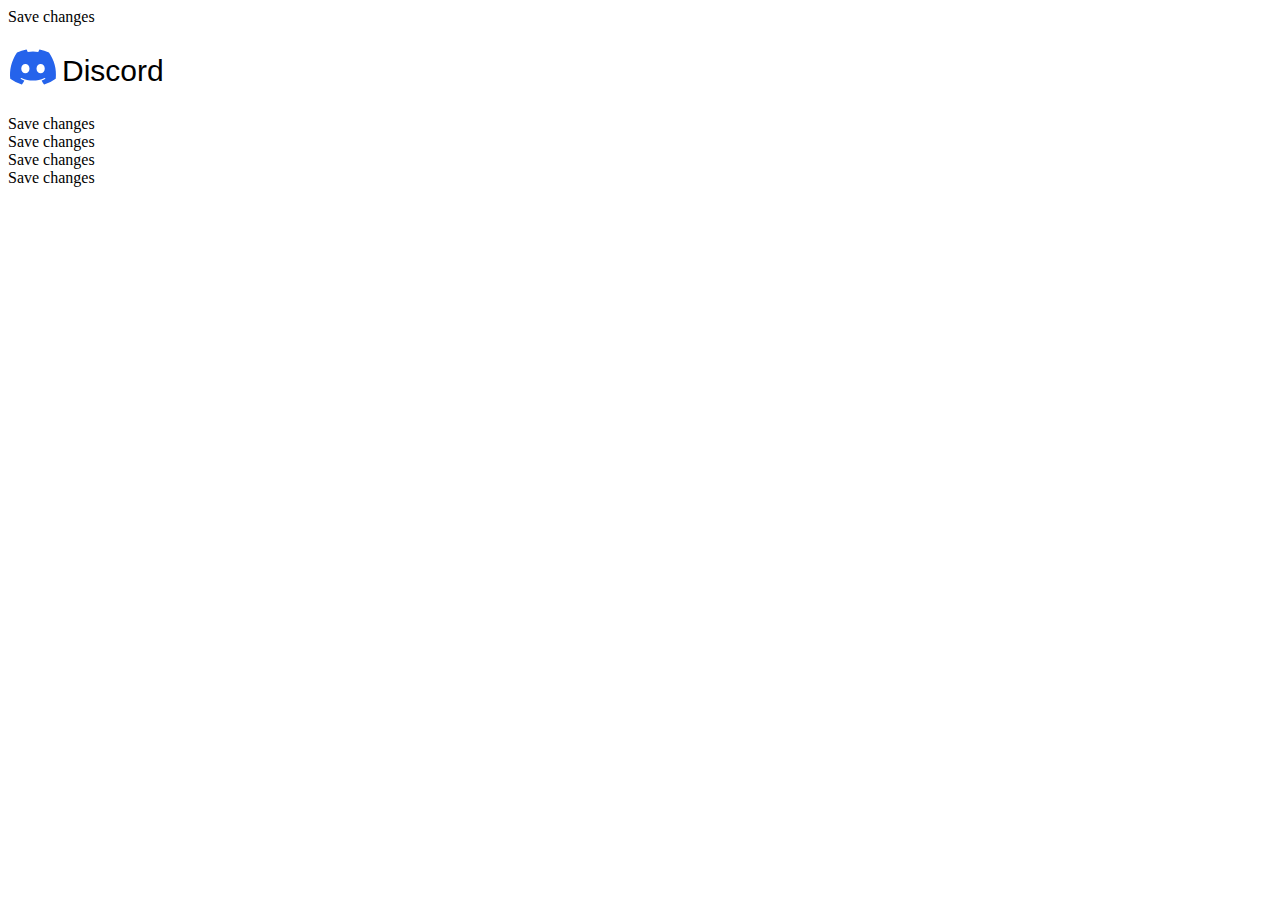
<file: index.html>
<!DOCTYPE html>
<html lang="fr">

<head>
    <meta charset="UTF-8">
    <title>My Link</title>
    <meta name="viewport" content="width=device-width, initial-scale=1.0, user-scalable=no, viewport-fit=cover">
    <!-- <link rel="stylesheet" href="https://cdnjs.cloudflare.com/ajax/libs/normalize/5.0.0/normalize.min.css"> -->
    <!-- <link rel="stylesheet" href="https://cdnjs.cloudflare.com/ajax/libs/font-awesome/4.7.0/css/font-awesome.min.css"> -->
    <!-- <link rel="stylesheet" href="https://rsms.me/inter/inter.css" /> -->
    <!-- <link rel="stylesheet" href="./style.css"> -->

    <link rel="stylesheet" href="https://rsms.me/inter/inter.css" />
    <link href="https://fonts.cdnfonts.com/css/arial-rounded-mt-bold" rel="stylesheet">

</head>

<body>
    <!-- partial:index.partial.html -->
    <!-- <canvas></canvas> -->
                

<style>
.icon,
.text {
  font-size: 30px;
  font-family: 'Arial Rounded MT Bold', sans-serif;
  vertical-align: middle;
  display: inline-block;
}
</style>

<div class="bg-gray-900">
  <div class="w-full h-screen">
    <div class="flex h-screen">
      <div class="m-auto flex flex-col gap-6">
        
        <!-- Orange Button -->
        <div class="border-2 border-yellow-600 rounded-lg px-3 py-2 text-yellow-400 cursor-pointer hover:bg-yellow-600 hover:text-yellow-200">
          Save changes
        </div>
        
        <!-- Orange Button -->
        <div class="border-2 border-blue-600 rounded-lg px-3 py-2 text-blue-400 cursor-pointer hover:bg-blue-600 hover:text-blue-200">
          <p>
            <span class="cardSpan">
              <span class="icon">
                <svg xmlns="http://www.w3.org/2000/svg" viewBox="0 0 640 512" width="50px" height="50px">
                  <path fill="#2563eb" d="M524.531,69.836a1.5,1.5,0,0,0-.764-.7A485.065,485.065,0,0,0,404.081,32.03a1.816,1.816,0,0,0-1.923.91,337.461,337.461,0,0,0-14.9,30.6,447.848,447.848,0,0,0-134.426,0,309.541,309.541,0,0,0-15.135-30.6,1.89,1.89,0,0,0-1.924-.91A483.689,483.689,0,0,0,116.085,69.137a1.712,1.712,0,0,0-.788.676C39.068,183.651,18.186,294.69,28.43,404.354a2.016,2.016,0,0,0,.765,1.375A487.666,487.666,0,0,0,176.02,479.918a1.9,1.9,0,0,0,2.063-.676A348.2,348.2,0,0,0,208.12,430.4a1.86,1.86,0,0,0-1.019-2.588,321.173,321.173,0,0,1-45.868-21.853,1.885,1.885,0,0,1-.185-3.126c3.082-2.309,6.166-4.711,9.109-7.137a1.819,1.819,0,0,1,1.9-.256c96.229,43.917,200.41,43.917,295.5,0a1.812,1.812,0,0,1,1.924.233c2.944,2.426,6.027,4.851,9.132,7.16a1.884,1.884,0,0,1-.162,3.126,301.407,301.407,0,0,1-45.89,21.83,1.875,1.875,0,0,0-1,2.611,391.055,391.055,0,0,0,30.014,48.815,1.864,1.864,0,0,0,2.063.7A486.048,486.048,0,0,0,610.7,405.729a1.882,1.882,0,0,0,.765-1.352C623.729,277.594,590.933,167.465,524.531,69.836ZM222.491,337.58c-28.972,0-52.844-26.587-52.844-59.239S193.056,219.1,222.491,219.1c29.665,0,53.306,26.82,52.843,59.239C275.334,310.993,251.924,337.58,222.491,337.58Zm195.38,0c-28.971,0-52.843-26.587-52.843-59.239S388.437,219.1,417.871,219.1c29.667,0,53.307,26.82,52.844,59.239C470.715,310.993,447.538,337.58,417.871,337.58Z"/>
                </svg>
              </span>
              <span class="text">Discord</span>
            </span>
          </p>

        </div>
        
        <!-- Green Button -->
        <div class="border-2 border-green-600 rounded-lg px-3 py-2 text-green-400 cursor-pointer hover:bg-green-600 hover:text-green-200">
          Save changes
        </div>
        
        <!-- Purple Button -->
        <div class="border-2 border-purple-600 rounded-lg px-3 py-2 text-purple-400 cursor-pointer hover:bg-purple-600 hover:text-purple-200">
          Save changes
        </div>
        
        <!-- Red Button -->
        <div class="border-2 border-red-600 rounded-lg px-3 py-2 text-red-400 cursor-pointer hover:bg-red-600 hover:text-red-200">
          Save changes
        </div>
        
        <!-- Dark Button -->
        <div class="border-2 border-gray-800 rounded-lg px-3 py-2 text-gray-400 cursor-pointer hover:bg-gray-800 hover:text-gray-200">
          Save changes
        </div>
    
      </div>
    </div>
  </div>
</div>


    <!-- partial -->
    <!-- <script src="./script.js"></script> -->
    <script src="./konami.js"></script>
</body>

</html>
</file>
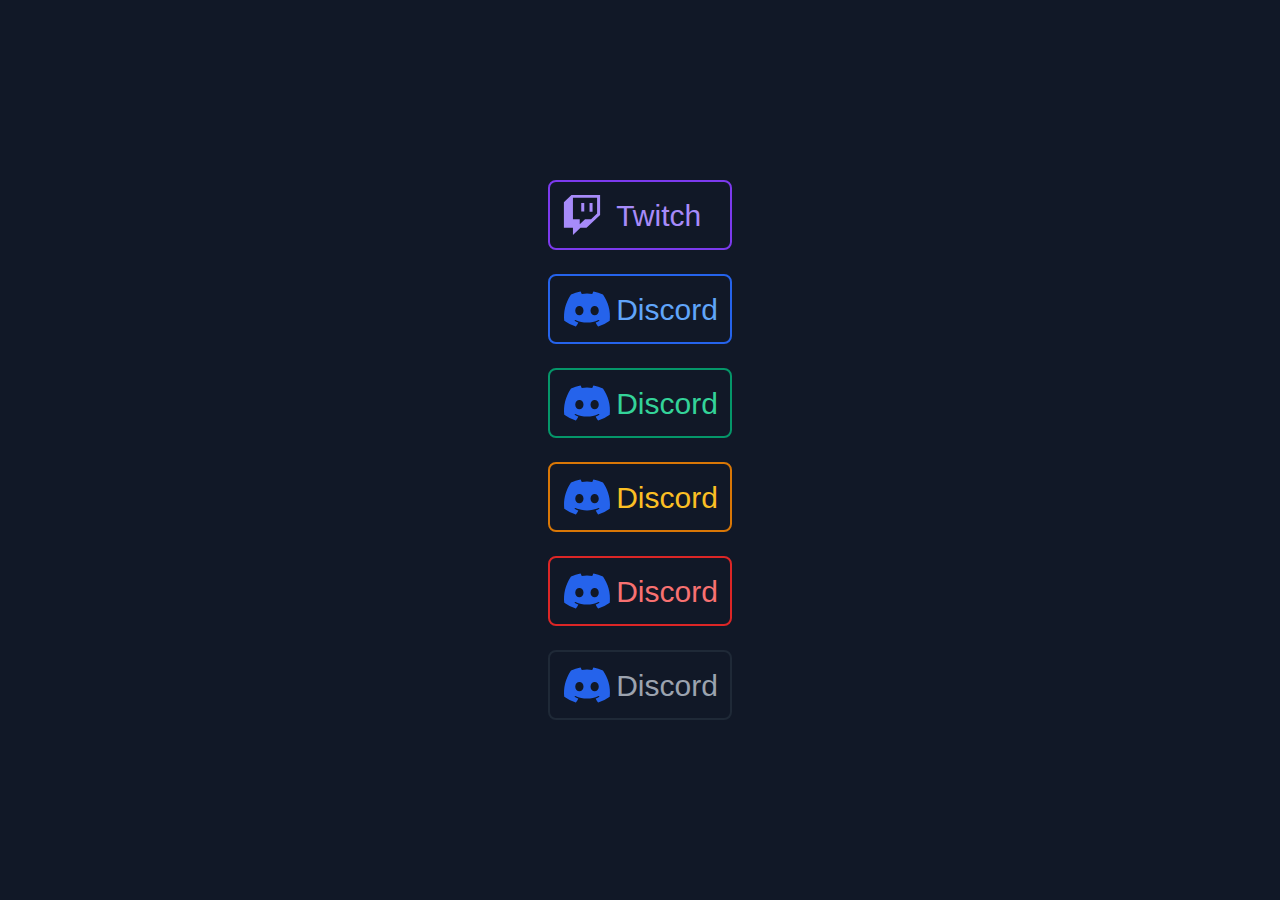
<file: test/index.html>
<html>

<head>
    <meta charset="utf-8">
    <meta name="viewport" content="width=device-width, initial-scale=1">
    <link rel="stylesheet" href="https://rsms.me/inter/inter.css">
    <link href="https://fonts.cdnfonts.com/css/arial-rounded-mt-bold" rel="stylesheet">
    <link rel="stylesheet" href="style.css">
</head>

<!-- 
Twitch - Violet (https://fontawesome.com/icons/twitch?f=brands&s=solid)
Discord - Bleu (https://fontawesome.com/icons/discord?f=brands&s=solid)
Instagram - Rose (https://fontawesome.com/icons/instagram?f=brands&s=solid)
Twitter - Bleu (https://fontawesome.com/icons/twitter?f=brands&s=solid)
Youtube - Rouge (https://fontawesome.com/icons/youtube?f=brands&s=solid)
Linkedin - Bleu (https://fontawesome.com/icons/linkedin?f=brands&s=solid)
GitHub - Noir (https://fontawesome.com/icons/github?f=brands&s=solid)
-->

<body>
    <div class="bg-gray-900">
        <div class="w-full h-screen">
            <div class="flex h-screen">
                <div class="m-auto flex flex-col gap-6">
                    <!-- TWITCH -->
                    <div
                        class="border-2 border-purple-600 rounded-lg px-3 py-2 text-purple-400 cursor-pointer hover:bg-purple-600 hover:text-purple-200">
                        <p>
                            <span class="cardSpan">
                                <span class="icon">
                                    <svg xmlns="http://www.w3.org/2000/svg" viewBox="0 0 640 512" width="50px"
                                        height="50px">
                                        <path
                                            d="M391.17,103.47H352.54v109.7h38.63ZM285,103H246.37V212.75H285ZM120.83,0,24.31,91.42V420.58H140.14V512l96.53-91.42h77.25L487.69,256V0ZM449.07,237.75l-77.22,73.12H294.61l-67.6,64v-64H140.14V36.58H449.07Z">
                                        </path>
                                    </svg>
                                </span>
                                <span class="text">Twitch</span>
                            </span>
                        </p>
                    </div>

                    <!-- Orange Button -->
                    <div
                        class="border-2 border-blue-600 rounded-lg px-3 py-2 text-blue-400 cursor-pointer hover:bg-blue-600 hover:text-blue-200">
                        <p>
                            <span class="cardSpan">
                                <span class="icon">
                                    <svg xmlns="http://www.w3.org/2000/svg" viewBox="0 0 640 512" width="50px"
                                        height="50px">
                                        <path fill="#2563eb"
                                            d="M524.531,69.836a1.5,1.5,0,0,0-.764-.7A485.065,485.065,0,0,0,404.081,32.03a1.816,1.816,0,0,0-1.923.91,337.461,337.461,0,0,0-14.9,30.6,447.848,447.848,0,0,0-134.426,0,309.541,309.541,0,0,0-15.135-30.6,1.89,1.89,0,0,0-1.924-.91A483.689,483.689,0,0,0,116.085,69.137a1.712,1.712,0,0,0-.788.676C39.068,183.651,18.186,294.69,28.43,404.354a2.016,2.016,0,0,0,.765,1.375A487.666,487.666,0,0,0,176.02,479.918a1.9,1.9,0,0,0,2.063-.676A348.2,348.2,0,0,0,208.12,430.4a1.86,1.86,0,0,0-1.019-2.588,321.173,321.173,0,0,1-45.868-21.853,1.885,1.885,0,0,1-.185-3.126c3.082-2.309,6.166-4.711,9.109-7.137a1.819,1.819,0,0,1,1.9-.256c96.229,43.917,200.41,43.917,295.5,0a1.812,1.812,0,0,1,1.924.233c2.944,2.426,6.027,4.851,9.132,7.16a1.884,1.884,0,0,1-.162,3.126,301.407,301.407,0,0,1-45.89,21.83,1.875,1.875,0,0,0-1,2.611,391.055,391.055,0,0,0,30.014,48.815,1.864,1.864,0,0,0,2.063.7A486.048,486.048,0,0,0,610.7,405.729a1.882,1.882,0,0,0,.765-1.352C623.729,277.594,590.933,167.465,524.531,69.836ZM222.491,337.58c-28.972,0-52.844-26.587-52.844-59.239S193.056,219.1,222.491,219.1c29.665,0,53.306,26.82,52.843,59.239C275.334,310.993,251.924,337.58,222.491,337.58Zm195.38,0c-28.971,0-52.843-26.587-52.843-59.239S388.437,219.1,417.871,219.1c29.667,0,53.307,26.82,52.844,59.239C470.715,310.993,447.538,337.58,417.871,337.58Z">
                                        </path>
                                    </svg>
                                </span>
                                <span class="text">Discord</span>
                            </span>
                        </p>
                    </div>

                    <!-- Green Button -->
                    <div
                        class="border-2 border-green-600 rounded-lg px-3 py-2 text-green-400 cursor-pointer hover:bg-green-600 hover:text-green-200">
                        <p>
                            <span class="cardSpan">
                                <span class="icon">
                                    <svg xmlns="http://www.w3.org/2000/svg" viewBox="0 0 640 512" width="50px"
                                        height="50px">
                                        <path fill="#2563eb"
                                            d="M524.531,69.836a1.5,1.5,0,0,0-.764-.7A485.065,485.065,0,0,0,404.081,32.03a1.816,1.816,0,0,0-1.923.91,337.461,337.461,0,0,0-14.9,30.6,447.848,447.848,0,0,0-134.426,0,309.541,309.541,0,0,0-15.135-30.6,1.89,1.89,0,0,0-1.924-.91A483.689,483.689,0,0,0,116.085,69.137a1.712,1.712,0,0,0-.788.676C39.068,183.651,18.186,294.69,28.43,404.354a2.016,2.016,0,0,0,.765,1.375A487.666,487.666,0,0,0,176.02,479.918a1.9,1.9,0,0,0,2.063-.676A348.2,348.2,0,0,0,208.12,430.4a1.86,1.86,0,0,0-1.019-2.588,321.173,321.173,0,0,1-45.868-21.853,1.885,1.885,0,0,1-.185-3.126c3.082-2.309,6.166-4.711,9.109-7.137a1.819,1.819,0,0,1,1.9-.256c96.229,43.917,200.41,43.917,295.5,0a1.812,1.812,0,0,1,1.924.233c2.944,2.426,6.027,4.851,9.132,7.16a1.884,1.884,0,0,1-.162,3.126,301.407,301.407,0,0,1-45.89,21.83,1.875,1.875,0,0,0-1,2.611,391.055,391.055,0,0,0,30.014,48.815,1.864,1.864,0,0,0,2.063.7A486.048,486.048,0,0,0,610.7,405.729a1.882,1.882,0,0,0,.765-1.352C623.729,277.594,590.933,167.465,524.531,69.836ZM222.491,337.58c-28.972,0-52.844-26.587-52.844-59.239S193.056,219.1,222.491,219.1c29.665,0,53.306,26.82,52.843,59.239C275.334,310.993,251.924,337.58,222.491,337.58Zm195.38,0c-28.971,0-52.843-26.587-52.843-59.239S388.437,219.1,417.871,219.1c29.667,0,53.307,26.82,52.844,59.239C470.715,310.993,447.538,337.58,417.871,337.58Z">
                                        </path>
                                    </svg>
                                </span>
                                <span class="text">Discord</span>
                            </span>
                        </p>
                    </div>

                    <div
                        class="border-2 border-yellow-600 rounded-lg px-3 py-2 text-yellow-400 cursor-pointer hover:bg-yellow-600 hover:text-yellow-200">
                        <p>
                            <span class="cardSpan">
                                <span class="icon">
                                    <svg xmlns="http://www.w3.org/2000/svg" viewBox="0 0 640 512" width="50px"
                                        height="50px">
                                        <path fill="#2563eb"
                                            d="M524.531,69.836a1.5,1.5,0,0,0-.764-.7A485.065,485.065,0,0,0,404.081,32.03a1.816,1.816,0,0,0-1.923.91,337.461,337.461,0,0,0-14.9,30.6,447.848,447.848,0,0,0-134.426,0,309.541,309.541,0,0,0-15.135-30.6,1.89,1.89,0,0,0-1.924-.91A483.689,483.689,0,0,0,116.085,69.137a1.712,1.712,0,0,0-.788.676C39.068,183.651,18.186,294.69,28.43,404.354a2.016,2.016,0,0,0,.765,1.375A487.666,487.666,0,0,0,176.02,479.918a1.9,1.9,0,0,0,2.063-.676A348.2,348.2,0,0,0,208.12,430.4a1.86,1.86,0,0,0-1.019-2.588,321.173,321.173,0,0,1-45.868-21.853,1.885,1.885,0,0,1-.185-3.126c3.082-2.309,6.166-4.711,9.109-7.137a1.819,1.819,0,0,1,1.9-.256c96.229,43.917,200.41,43.917,295.5,0a1.812,1.812,0,0,1,1.924.233c2.944,2.426,6.027,4.851,9.132,7.16a1.884,1.884,0,0,1-.162,3.126,301.407,301.407,0,0,1-45.89,21.83,1.875,1.875,0,0,0-1,2.611,391.055,391.055,0,0,0,30.014,48.815,1.864,1.864,0,0,0,2.063.7A486.048,486.048,0,0,0,610.7,405.729a1.882,1.882,0,0,0,.765-1.352C623.729,277.594,590.933,167.465,524.531,69.836ZM222.491,337.58c-28.972,0-52.844-26.587-52.844-59.239S193.056,219.1,222.491,219.1c29.665,0,53.306,26.82,52.843,59.239C275.334,310.993,251.924,337.58,222.491,337.58Zm195.38,0c-28.971,0-52.843-26.587-52.843-59.239S388.437,219.1,417.871,219.1c29.667,0,53.307,26.82,52.844,59.239C470.715,310.993,447.538,337.58,417.871,337.58Z">
                                        </path>
                                    </svg>
                                </span>
                                <span class="text">Discord</span>
                            </span>
                        </p>
                    </div>

                    <!-- Red Button -->
                    <div
                        class="border-2 border-red-600 rounded-lg px-3 py-2 text-red-400 cursor-pointer hover:bg-red-600 hover:text-red-200">
                        <p>
                            <span class="cardSpan">
                                <span class="icon">
                                    <svg xmlns="http://www.w3.org/2000/svg" viewBox="0 0 640 512" width="50px"
                                        height="50px">
                                        <path fill="#2563eb"
                                            d="M524.531,69.836a1.5,1.5,0,0,0-.764-.7A485.065,485.065,0,0,0,404.081,32.03a1.816,1.816,0,0,0-1.923.91,337.461,337.461,0,0,0-14.9,30.6,447.848,447.848,0,0,0-134.426,0,309.541,309.541,0,0,0-15.135-30.6,1.89,1.89,0,0,0-1.924-.91A483.689,483.689,0,0,0,116.085,69.137a1.712,1.712,0,0,0-.788.676C39.068,183.651,18.186,294.69,28.43,404.354a2.016,2.016,0,0,0,.765,1.375A487.666,487.666,0,0,0,176.02,479.918a1.9,1.9,0,0,0,2.063-.676A348.2,348.2,0,0,0,208.12,430.4a1.86,1.86,0,0,0-1.019-2.588,321.173,321.173,0,0,1-45.868-21.853,1.885,1.885,0,0,1-.185-3.126c3.082-2.309,6.166-4.711,9.109-7.137a1.819,1.819,0,0,1,1.9-.256c96.229,43.917,200.41,43.917,295.5,0a1.812,1.812,0,0,1,1.924.233c2.944,2.426,6.027,4.851,9.132,7.16a1.884,1.884,0,0,1-.162,3.126,301.407,301.407,0,0,1-45.89,21.83,1.875,1.875,0,0,0-1,2.611,391.055,391.055,0,0,0,30.014,48.815,1.864,1.864,0,0,0,2.063.7A486.048,486.048,0,0,0,610.7,405.729a1.882,1.882,0,0,0,.765-1.352C623.729,277.594,590.933,167.465,524.531,69.836ZM222.491,337.58c-28.972,0-52.844-26.587-52.844-59.239S193.056,219.1,222.491,219.1c29.665,0,53.306,26.82,52.843,59.239C275.334,310.993,251.924,337.58,222.491,337.58Zm195.38,0c-28.971,0-52.843-26.587-52.843-59.239S388.437,219.1,417.871,219.1c29.667,0,53.307,26.82,52.844,59.239C470.715,310.993,447.538,337.58,417.871,337.58Z">
                                        </path>
                                    </svg>
                                </span>
                                <span class="text">Discord</span>
                            </span>
                        </p>
                    </div>

                    <!-- Dark Button -->
                    <div
                        class="border-2 border-gray-800 rounded-lg px-3 py-2 text-gray-400 cursor-pointer hover:bg-gray-800 hover:text-gray-200">
                        <p>
                            <span class="cardSpan">
                                <span class="icon">
                                    <svg xmlns="http://www.w3.org/2000/svg" viewBox="0 0 640 512" width="50px"
                                        height="50px">
                                        <path fill="#2563eb"
                                            d="M524.531,69.836a1.5,1.5,0,0,0-.764-.7A485.065,485.065,0,0,0,404.081,32.03a1.816,1.816,0,0,0-1.923.91,337.461,337.461,0,0,0-14.9,30.6,447.848,447.848,0,0,0-134.426,0,309.541,309.541,0,0,0-15.135-30.6,1.89,1.89,0,0,0-1.924-.91A483.689,483.689,0,0,0,116.085,69.137a1.712,1.712,0,0,0-.788.676C39.068,183.651,18.186,294.69,28.43,404.354a2.016,2.016,0,0,0,.765,1.375A487.666,487.666,0,0,0,176.02,479.918a1.9,1.9,0,0,0,2.063-.676A348.2,348.2,0,0,0,208.12,430.4a1.86,1.86,0,0,0-1.019-2.588,321.173,321.173,0,0,1-45.868-21.853,1.885,1.885,0,0,1-.185-3.126c3.082-2.309,6.166-4.711,9.109-7.137a1.819,1.819,0,0,1,1.9-.256c96.229,43.917,200.41,43.917,295.5,0a1.812,1.812,0,0,1,1.924.233c2.944,2.426,6.027,4.851,9.132,7.16a1.884,1.884,0,0,1-.162,3.126,301.407,301.407,0,0,1-45.89,21.83,1.875,1.875,0,0,0-1,2.611,391.055,391.055,0,0,0,30.014,48.815,1.864,1.864,0,0,0,2.063.7A486.048,486.048,0,0,0,610.7,405.729a1.882,1.882,0,0,0,.765-1.352C623.729,277.594,590.933,167.465,524.531,69.836ZM222.491,337.58c-28.972,0-52.844-26.587-52.844-59.239S193.056,219.1,222.491,219.1c29.665,0,53.306,26.82,52.843,59.239C275.334,310.993,251.924,337.58,222.491,337.58Zm195.38,0c-28.971,0-52.843-26.587-52.843-59.239S388.437,219.1,417.871,219.1c29.667,0,53.307,26.82,52.844,59.239C470.715,310.993,447.538,337.58,417.871,337.58Z">
                                        </path>
                                    </svg>
                                </span>
                                <span class="text">Discord</span>
                            </span>
                        </p>
                    </div>

                </div>
            </div>
        </div>
    </div>
</body>

</html>
</file>
<file: style.css>
body {
  width: 100%;
  height: 100vh;
  background-color: #000;
  background-image: radial-gradient(circle at top right, rgba(121, 68, 154, 0.13), transparent), radial-gradient(circle at 20% 80%, rgba(41, 196, 255, 0.13), transparent);
}

canvas {
  position: fixed;
  width: 100%;
  height: 100%;
}

a {
  position: absolute;
  bottom: 2vmin;
  right: 2vmin;
  color: rgba(255, 255, 255, 0.2);
  text-decoration: none;
}

a:hover {
  color: #fff;
}
</file>
<file: test/style.css>
*,
::after,
::before {
    box-sizing: border-box
}

html {
    -moz-tab-size: 4;
    tab-size: 4
}

html {
    line-height: 1.15;
    -webkit-text-size-adjust: 100%
}

body {
    margin: 0
}

body {
    font-family: system-ui, -apple-system, 'Segoe UI', Roboto, Helvetica, Arial, sans-serif, 'Apple Color Emoji', 'Segoe UI Emoji'
}

button {
    font-family: inherit;
    font-size: 100%;
    line-height: 1.15;
    margin: 0
}

button {
    text-transform: none
}

[type=button],
[type=reset],
[type=submit],
button {
    -webkit-appearance: button
}

::-moz-focus-inner {
    border-style: none;
    padding: 0
}

:-moz-focusring {
    outline: 1px dotted ButtonText
}

:-moz-ui-invalid {
    box-shadow: none
}

::-webkit-inner-spin-button,
::-webkit-outer-spin-button {
    height: auto
}

[type=search] {
    -webkit-appearance: textfield;
    outline-offset: -2px
}

::-webkit-search-decoration {
    -webkit-appearance: none
}

::-webkit-file-upload-button {
    -webkit-appearance: button;
    font: inherit
}

h1,
h2,
h3,
h4,
h5,
h6,
p {
    margin: 0
}

button {
    background-color: transparent;
    background-image: none
}

html {
    font-family: Inter var;
    line-height: 1.5
}

body {
    font-family: inherit;
    line-height: inherit
}

*,
::after,
::before {
    box-sizing: border-box;
    border-width: 0;
    border-style: solid;
    border-color: currentColor
}

[role=button],
button {
    cursor: pointer
}

:-moz-focusring {
    outline: auto
}

h1,
h2,
h3,
h4,
h5,
h6 {
    font-size: inherit;
    font-weight: inherit
}

a {
    color: inherit;
    text-decoration: inherit
}

button {
    padding: 0;
    line-height: inherit;
    color: inherit
}

svg {
    display: block;
    vertical-align: middle
}

[hidden] {
    display: none
}

*,
::after,
::before {
    --tw-border-opacity: 1;
    border-color: rgba(229, 231, 235, var(--tw-border-opacity))
}

.m-auto {
    margin: auto
}

.flex {
    display: flex
}

.h-screen {
    height: 100vh
}

.w-full {
    width: 100%
}

.cursor-pointer {
    cursor: pointer
}

.flex-col {
    flex-direction: column
}

.gap-6 {
    gap: 1.5rem
}

.rounded-lg {
    border-radius: .5rem
}

.border-2 {
    border-width: 2px
}

.border-yellow-600 {
    --tw-border-opacity: 1;
    border-color: rgba(217, 119, 6, var(--tw-border-opacity))
}

.border-blue-600 {
    --tw-border-opacity: 1;
    border-color: rgba(37, 99, 235, var(--tw-border-opacity))
}

.border-green-600 {
    --tw-border-opacity: 1;
    border-color: rgba(5, 150, 105, var(--tw-border-opacity))
}

.border-purple-600 {
    --tw-border-opacity: 1;
    border-color: rgba(124, 58, 237, var(--tw-border-opacity))
}

.border-red-600 {
    --tw-border-opacity: 1;
    border-color: rgba(220, 38, 38, var(--tw-border-opacity))
}

.border-gray-800 {
    --tw-border-opacity: 1;
    border-color: rgba(31, 41, 55, var(--tw-border-opacity))
}

.bg-gray-900 {
    --tw-bg-opacity: 1;
    background-color: rgba(17, 24, 39, var(--tw-bg-opacity))
}

.px-3 {
    padding-left: .75rem;
    padding-right: .75rem
}

.py-2 {
    padding-top: .5rem;
    padding-bottom: .5rem
}

.text-yellow-400 {
    --tw-text-opacity: 1;
    color: rgba(251, 191, 36, var(--tw-text-opacity))
}

.text-blue-400 {
    --tw-text-opacity: 1;
    color: rgba(96, 165, 250, var(--tw-text-opacity))
}

.text-green-400 {
    --tw-text-opacity: 1;
    color: rgba(52, 211, 153, var(--tw-text-opacity))
}

.text-purple-400 {
    --tw-text-opacity: 1;
    color: rgba(167, 139, 250, var(--tw-text-opacity));
    fill: rgba(167, 139, 250, var(--tw-text-opacity));
}

.text-red-400 {
    --tw-text-opacity: 1;
    color: rgba(248, 113, 113, var(--tw-text-opacity))
}

.text-gray-400 {
    --tw-text-opacity: 1;
    color: rgba(156, 163, 175, var(--tw-text-opacity))
}

.hover\:bg-yellow-600:hover {
    --tw-bg-opacity: 1;
    background-color: rgba(217, 119, 6, var(--tw-bg-opacity))
}

.hover\:bg-blue-600:hover {
    --tw-bg-opacity: 1;
    background-color: rgba(37, 99, 235, var(--tw-bg-opacity))
}

.hover\:bg-green-600:hover {
    --tw-bg-opacity: 1;
    background-color: rgba(5, 150, 105, var(--tw-bg-opacity))
}

.hover\:bg-purple-600:hover {
    --tw-bg-opacity: 1;
    background-color: rgba(124, 58, 237, var(--tw-bg-opacity))
}

.hover\:bg-red-600:hover {
    --tw-bg-opacity: 1;
    background-color: rgba(220, 38, 38, var(--tw-bg-opacity))
}

.hover\:bg-gray-800:hover {
    --tw-bg-opacity: 1;
    background-color: rgba(31, 41, 55, var(--tw-bg-opacity))
}

.hover\:text-yellow-200:hover {
    --tw-text-opacity: 1;
    color: rgba(253, 230, 138, var(--tw-text-opacity))
}

.hover\:text-blue-200:hover {
    --tw-text-opacity: 1;
    color: rgba(191, 219, 254, var(--tw-text-opacity))
}

.hover\:text-green-200:hover {
    --tw-text-opacity: 1;
    color: rgba(167, 243, 208, var(--tw-text-opacity))
}

.hover\:text-purple-200:hover {
    --tw-text-opacity: 1;
    color: rgba(221, 214, 254, var(--tw-text-opacity));
    fill: rgba(221, 214, 254, var(--tw-text-opacity));
}

.hover\:text-red-200:hover {
    --tw-text-opacity: 1;
    color: rgba(254, 202, 202, var(--tw-text-opacity))
}

.hover\:text-gray-200:hover {
    --tw-text-opacity: 1;
    color: rgba(229, 231, 235, var(--tw-text-opacity))
}

.icon,
.text {
    font-size: 30px;
    font-family: 'Arial Rounded MT Bold', sans-serif;
    vertical-align: middle;
    display: inline-block
}
</file>
